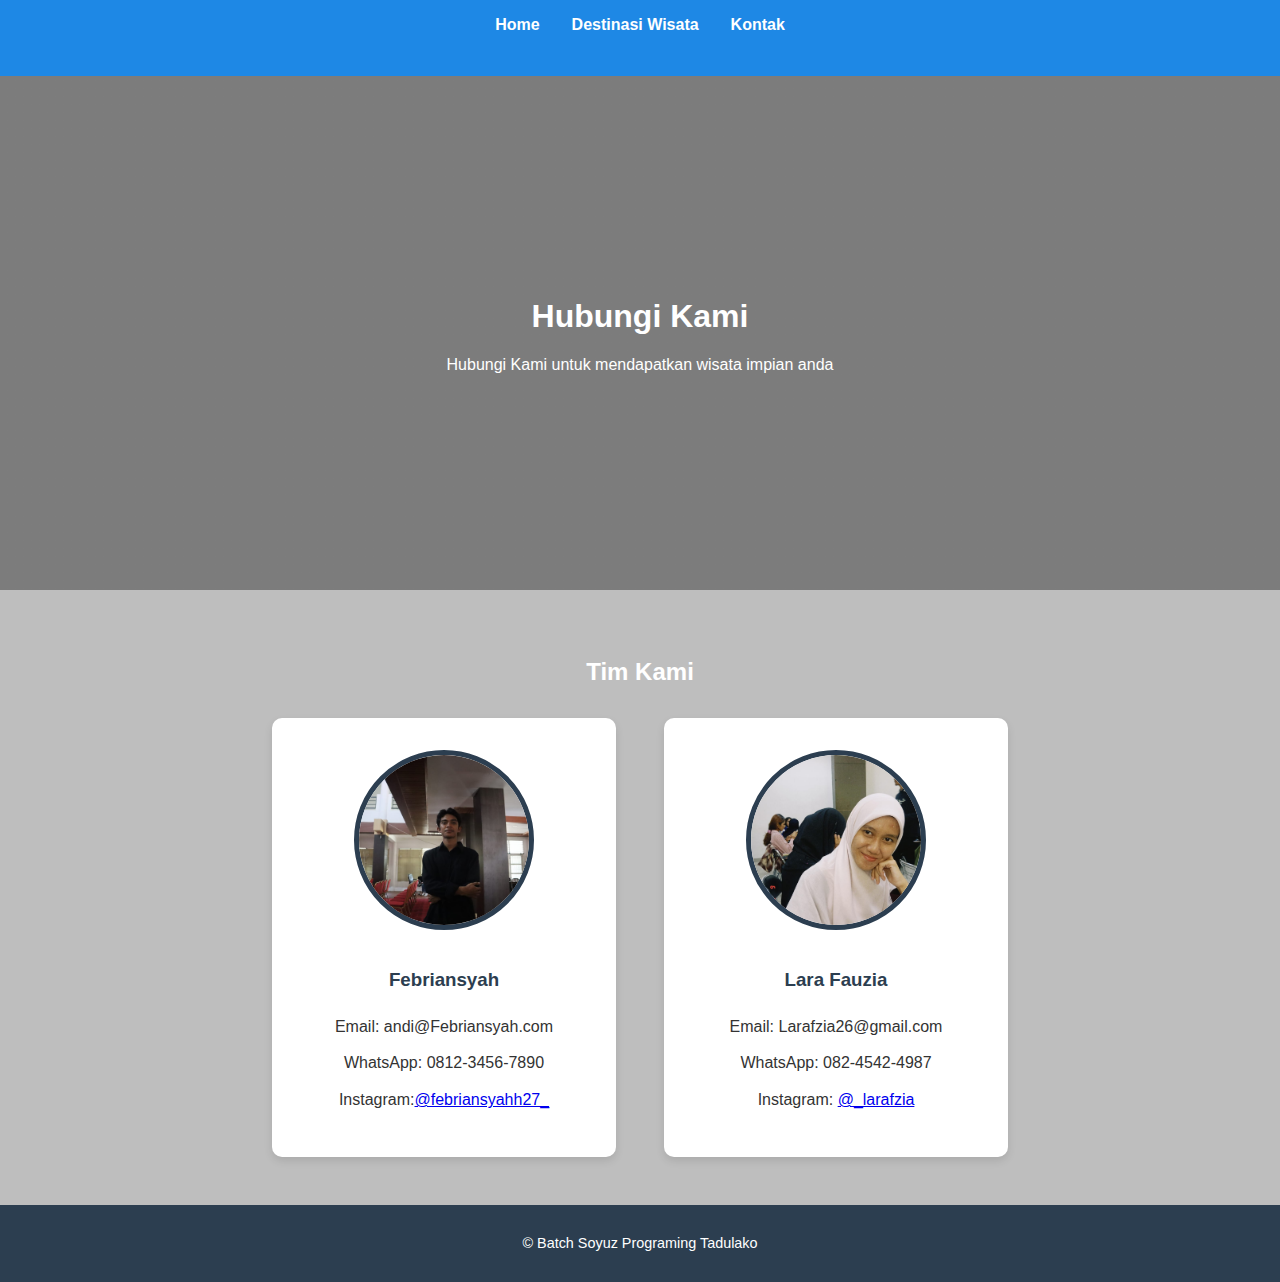
<file: kontak.html>
<!DOCTYPE html>
<html lang="id">
<head>
  <meta charset="UTF-8" />
  <meta name="viewport" content="width=device-width, initial-scale=1.0"/>
  <title>Kontak - Pesona Sulteng</title>
  <link rel="stylesheet" href="/css/kontak.css"/>
</head>
<body>

  <!-- Navigasi -->
    <nav>
        <ul>
            <li><a href="index.html">Home</a></li>
            <li><a href="destinasi.html">Destinasi Wisata</a></li>
            <li><a href="kontak.html">Kontak</a></li>
        </ul>
    </nav>
    
    <!-- Header dengan Gambar Utama -->
    <header>
        <div class="container">
            <h1>Hubungi Kami</h1>
            <p>Hubungi Kami untuk mendapatkan wisata impian anda</p>
        </div>
    </header>

    <main class="container">
      <!-- Profile Team -->
    <section class="team-profile">
      <h2>Tim Kami</h2>
      <div class="profile-container">
        <div class="profile-card">
          <img src="img/febri.jpg" alt="Team Member 1">
          <h3>Febriansyah</h3>
          <div class="contact-info">
            <p>Email: andi@Febriansyah.com</p>
            <p>WhatsApp: 0812-3456-7890</p>
            <p>Instagram:<a href="https://www.instagram.com/febriansyahh27_?igsh=MXd6Z3ByOTdlenh6cg=="target="_blank">@febriansyahh27_</a></p>
          </div>
        </div>
        
        <div class="profile-card">
          <img src="img/lara.jpg">
          <h3>Lara Fauzia</h3>
          <div class="contact-info">
            <p>Email: Larafzia26@gmail.com</p>
            <p>WhatsApp: 082-4542-4987</p>
            <p>Instagram: <a href="https://www.instagram.com/_larafzia/"target="_blank">@_larafzia</a></p>
          </div>
        </div>
      </div>
    </section>

  <!-- Footer -->
  <footer>
    <p>&copy; Batch Soyuz Programing Tadulako</p>
  </footer>
  <script>
  // Menampilkan alert saat pengguna mengklik link Instagram
  const links = document.querySelectorAll('.contact-info a');

  links.forEach(link => {
    link.addEventListener('click', () => {
      alert("Anda akan diarahkan ke Instagram.");
    });
  });
  </script>
</body>
</html>
</file>
<file: css/kontak.css>
/* Font */
body {
  font-family: 'Open Sans', sans-serif;
  margin: 0;
  padding: 0;
  background-color: #f9f9f9;
  color: #333;
}

/* ===== NAVIGATION STYLES ===== */
nav {
    background-color: #1E88E5;
    padding:  1rem 1rem 0;
    position: sticky;
    top: 0;
    height: 60px;
}

nav ul {
    display: flex;
    flex-direction: row;
    justify-content: center;
    align-items: center;
    list-style: none;
    margin: 0;
    padding: 0;
}

nav ul li {
    margin: 0 1rem;
}

nav ul li a {
    color: white;
    text-decoration: none;
    font-weight: bold;
}


/* ===== HEADER STYLES ===== */
header {
    background: linear-gradient(rgba(0,0,0,0.5), rgba(0,0,0,0.5)), url('https://i.ytimg.com/vi/Sza-GxrXKbk/maxresdefault.jpg');
    background-size: cover;
    background-position: center;
    color: white;
    padding:2rem 0;
    text-align: center;
    height: 50vh;
    display: flex;
    flex-direction: column;
    justify-content: center;
}

.intro {
    padding: 3rem 0;
    text-align: center;
}

/* Form Section */
.kontak-form, .rekomendasi-tempat {
  padding: 2rem;
  background-color: #fff;
  margin: 2rem auto;
  max-width: 700px;
  box-shadow: 0 2px 8px rgba(0,0,0,0.1);
  border-radius: 10px;
}

.form-container h2 {
  font-family: 'Montserrat', sans-serif;
  color: #1E88E5;
}

form {
  display: flex;
  flex-direction: column;
  gap: 1rem;
  margin-top: 1rem;
}

form input, form select, form textarea {
  padding: 0.8rem;
  border: 1px solid #ccc;
  border-radius: 6px;
  font-size: 1rem;
}

form button {
  background-color: #1E88E5;
  color: white;
  padding: 0.8rem;
  border: none;
  border-radius: 6px;
  cursor: pointer;
  font-weight: bold;
  transition: background 0.3s ease;
}

form button:hover {
  background-color: #1565C0;
}

/* Team Profile Section */
.team-profile {
  text-align: center;
  padding: 3rem 2rem;
  background-color:#bebebe;
  color: white;
}

.team-profile h2 {
  font-family: 'Montserrat', sans-serif;
  margin-bottom: 2rem;
}

.profile-container {
  display: flex;
  justify-content: center;
  gap: 3rem;
  flex-wrap: wrap;
}

.profile-card {
  background-color: #fff;
  border-radius: 10px;
  padding: 2rem;
  width: 280px;
  box-shadow: 0 4px 8px rgba(0,0,0,0.1);
  color: #333;
}

.profile-card img {
  width: 170px;
  height: 170px;
  border-radius: 50%;
  object-fit: cover;
  border: 5px solid #2c3e50;
  margin-bottom: 1rem;
}

.profile-card h3 {
  font-family: 'Montserrat', sans-serif;
  color: #2c3e50;
  margin-bottom: 1.5rem;
}

.contact-info {
  text-align: center;
  margin-top: 1rem;
}

.contact-info p {
  margin: 0.8rem 0;
  line-height: 1.5;
}

/* Footer */
footer {
  text-align: center;
  background-color:#2c3e50;
  color: white;
  padding: 1rem;
  font-size: 0.9rem;
}
</file>
